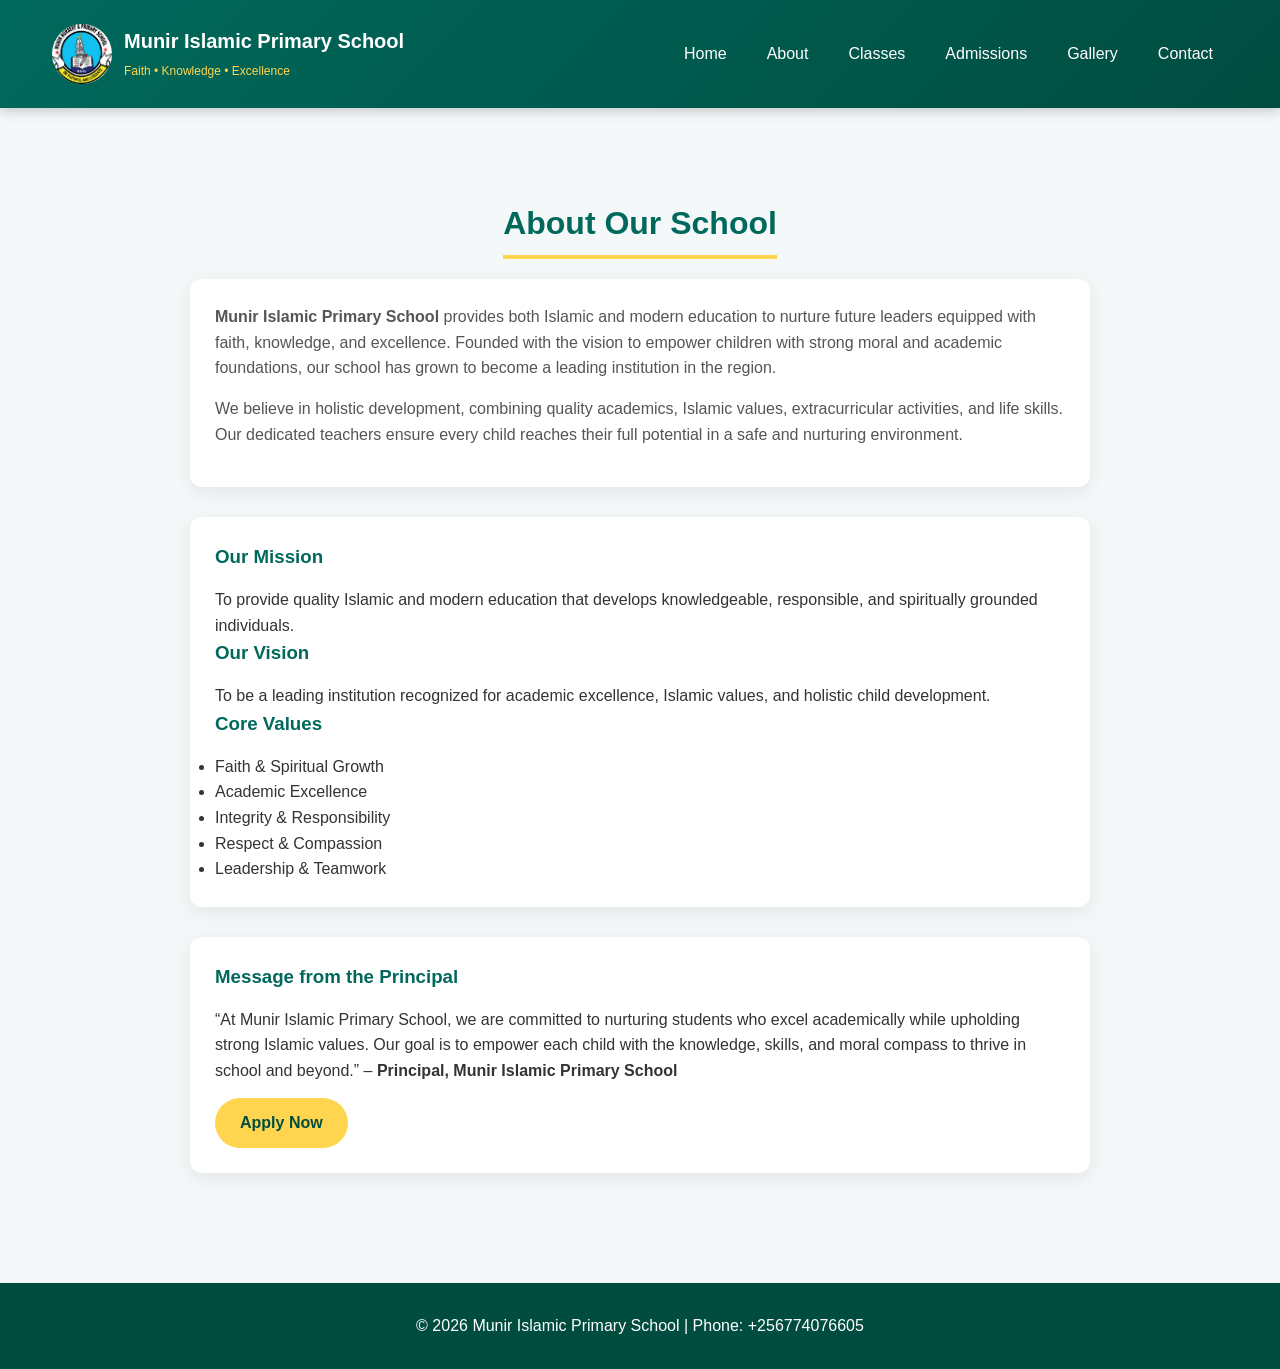
<file: about.html>
<!DOCTYPE html>
<html lang="en">
<head>
<meta charset="UTF-8">
<meta name="viewport" content="width=device-width, initial-scale=1.0">
<title>About | Munir Islamic Primary School</title>
<link rel="stylesheet" href="style.css">

<style>
body {
  font-family:'Poppins',sans-serif;
  margin:0;
  padding:0;
  line-height:1.6;
  background:#f4f8f9;
  color:#333;
}

/* HEADER */
header {
  background: linear-gradient(135deg,#00695c,#004d40);
  color:white;
  position:sticky;
  top:0;
  z-index:1000;
  padding:12px 20px;
  box-shadow:0 3px 12px rgba(0,0,0,0.2);
}
.header-container {
  display:flex;
  align-items:center;
  justify-content:space-between;
  flex-wrap:wrap;
  max-width:1200px;
  margin:auto;
}
.logo {display:flex;align-items:center;gap:12px;}
.logo img {width:60px;height:60px;border-radius:50%;}
.logo-text h2 {font-size:20px;margin:0;}
nav ul {list-style:none;display:flex;gap:10px;flex-wrap:wrap;margin:0;padding:0;}
nav ul li a {text-decoration:none;color:white;padding:10px 15px;border-radius:6px;transition:0.3s;}
nav ul li a:hover {background:#00796b;}

/* SECTION TITLES */
.section-title {text-align:center;margin:40px 0 20px;}
.section-title h2 {font-size:32px;color:#00695c;border-bottom:4px solid #ffd54f;display:inline-block;padding-bottom:6px;}

/* CARDS & CONTAINERS */
.card {
  background:white;
  padding:25px;
  margin:20px auto;
  border-radius:12px;
  box-shadow:0 5px 20px rgba(0,0,0,0.08);
  max-width:900px;
}

/* ABOUT TEXT */
.about-text p {
  margin-bottom:15px;
  font-size:16px;
  color:#555;
}

/* SUB-SECTIONS */
.sub-section {
  margin-top:30px;
}
.sub-section h3 {
  color:#00695c;
  margin-bottom:15px;
}

/* BUTTON */
.btn {
  display:inline-block;
  background:#ffd54f;
  color:#004d40;
  padding:12px 25px;
  border-radius:25px;
  text-decoration:none;
  font-weight:bold;
  transition:0.3s;
  margin-top:15px;
}
.btn:hover {background:#ffca28; transform:scale(1.05);}

/* FOOTER */
footer {
  background:#004d40;
  color:white;
  text-align:center;
  padding:30px 15px;
  margin-top:40px;
}

/* RESPONSIVE */
@media(max-width:768px){
.logo img {width:50px;height:50px;}
.section-title h2 {font-size:26px;}
.card {padding:20px;}
}
@media(max-width:480px){
nav ul {flex-direction:column;}
nav ul li a {padding:10px;}
}
</style>
</head>
<body>

<!-- HEADER -->
<header>
<div class="header-container">
<div class="logo">
<img src="School Badge.jpeg" alt="School Logo">
<div class="logo-text">
<h2>Munir Islamic Primary School</h2>
<span>Faith • Knowledge • Excellence</span>
</div>
</div>
<nav>
<ul>
<li><a href="index.html">Home</a></li>
<li><a href="about.html">About</a></li>
<li><a href="classes.html">Classes</a></li>
<li><a href="admissions.html">Admissions</a></li>
<li><a href="gallery.html">Gallery</a></li>
<li><a href="contact.html">Contact</a></li>
</ul>
</nav>
</div>
</header>

<!-- ABOUT SECTION -->
<section>
<div class="section-title"><h2>About Our School</h2></div>
<div class="card about-text">
<p><strong>Munir Islamic Primary School</strong> provides both Islamic and modern education to nurture future leaders equipped with faith, knowledge, and excellence. Founded with the vision to empower children with strong moral and academic foundations, our school has grown to become a leading institution in the region.</p>

<p>We believe in holistic development, combining quality academics, Islamic values, extracurricular activities, and life skills. Our dedicated teachers ensure every child reaches their full potential in a safe and nurturing environment.</p>
</div>

<!-- MISSION, VISION, VALUES -->
<div class="card sub-section">
<h3>Our Mission</h3>
<p>To provide quality Islamic and modern education that develops knowledgeable, responsible, and spiritually grounded individuals.</p>

<h3>Our Vision</h3>
<p>To be a leading institution recognized for academic excellence, Islamic values, and holistic child development.</p>

<h3>Core Values</h3>
<ul>
<li>Faith & Spiritual Growth</li>
<li>Academic Excellence</li>
<li>Integrity & Responsibility</li>
<li>Respect & Compassion</li>
<li>Leadership & Teamwork</li>
</ul>
</div>

<!-- PRINCIPAL MESSAGE -->
<div class="card sub-section">
<h3>Message from the Principal</h3>
<p>“At Munir Islamic Primary School, we are committed to nurturing students who excel academically while upholding strong Islamic values. Our goal is to empower each child with the knowledge, skills, and moral compass to thrive in school and beyond.” – <strong>Principal, Munir Islamic Primary School</strong></p>
<a href="admissions.html" class="btn">Apply Now</a>
</div>
</section>

<!-- FOOTER -->
<footer>
© 2026 Munir Islamic Primary School | Phone: +256774076605
</footer>

</body>
</html>
</file>
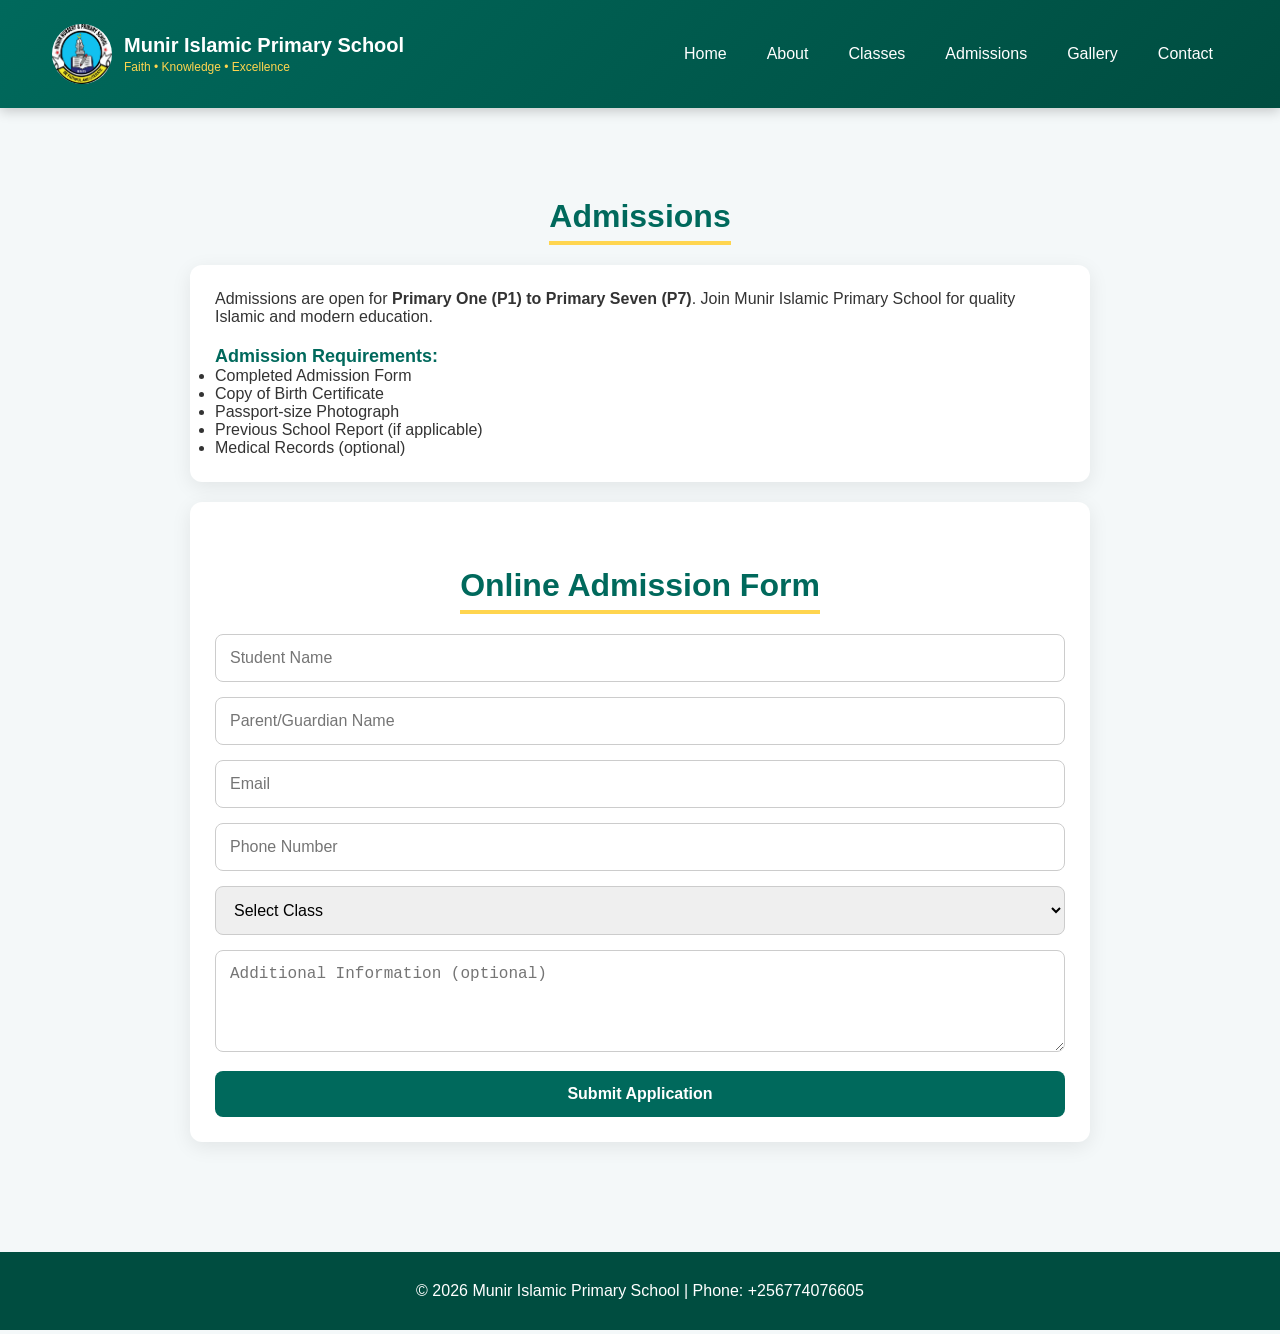
<file: admissions.html>
<!DOCTYPE html>
<html lang="en">
<head>
<meta charset="UTF-8">
<meta name="viewport" content="width=device-width, initial-scale=1.0">
<title>Admissions | Munir Islamic Primary School</title>
<link rel="stylesheet" href="style.css">
<style>
body {font-family:'Poppins',sans-serif;margin:0;padding:0;background:#f4f8f9;color:#333;}
header {background: linear-gradient(135deg,#00695c,#004d40); color:white; position:sticky; top:0; padding:12px 20px; box-shadow:0 3px 12px rgba(0,0,0,0.2);}
.header-container {display:flex; align-items:center; justify-content:space-between; flex-wrap:wrap; max-width:1200px;margin:auto;}
.logo {display:flex;align-items:center;gap:12px;}
.logo img {width:60px;height:60px;border-radius:50%;}
.logo-text h2 {margin:0;font-size:20px;}
nav ul {list-style:none;display:flex;gap:10px;flex-wrap:wrap;margin:0;padding:0;}
nav ul li a {text-decoration:none;color:white;padding:10px 15px;border-radius:6px;transition:0.3s;}
nav ul li a:hover {background:#00796b;}
.section-title {text-align:center;margin:40px 0 20px;}
.section-title h2 {font-size:32px;color:#00695c;border-bottom:4px solid #ffd54f;display:inline-block;padding-bottom:6px;}
.card {background:white; padding:25px; margin:20px auto; border-radius:12px; box-shadow:0 5px 20px rgba(0,0,0,0.08); max-width:900px;}
.admission-form input, .admission-form select, .admission-form textarea {width:100%; padding:14px; margin-bottom:15px; border-radius:8px; border:1px solid #ccc; font-size:16px;}
.admission-form button {width:100%; background:#00695c; color:white; padding:14px; border:none; border-radius:8px; font-size:16px; font-weight:bold; cursor:pointer; transition:0.3s;}
.admission-form button:hover {background:#004d40;}
.sub-heading {color:#00695c;margin-top:20px;font-weight:600;font-size:18px;}
footer {background:#004d40;color:white;text-align:center;padding:30px 15px;margin-top:40px;}
@media(max-width:768px){.logo img {width:50px;height:50px;}.section-title h2 {font-size:26px;}.card {padding:20px;}.admission-form input,.admission-form select,.admission-form textarea {padding:12px;}.admission-form button {padding:12px;}}
@media(max-width:480px){nav ul {flex-direction:column;} nav ul li a {padding:10px;}}
</style>
</head>
<body>

<header>
<div class="header-container">
<div class="logo">
<img src="School Badge.jpeg" alt="School Logo">
<div class="logo-text">
<h2>Munir Islamic Primary School</h2>
<span>Faith • Knowledge • Excellence</span>
</div>
</div>
<nav>
<ul>
<li><a href="index.html">Home</a></li>
<li><a href="about.html">About</a></li>
<li><a href="classes.html">Classes</a></li>
<li><a href="admissions.html">Admissions</a></li>
<li><a href="gallery.html">Gallery</a></li>
<li><a href="contact.html">Contact</a></li>
</ul>
</nav>
</div>
</header>

<section>
<div class="section-title"><h2>Admissions</h2></div>
<div class="card">
<p>Admissions are open for <strong>Primary One (P1) to Primary Seven (P7)</strong>. Join Munir Islamic Primary School for quality Islamic and modern education.</p>

<p class="sub-heading">Admission Requirements:</p>
<ul>
<li>Completed Admission Form</li>
<li>Copy of Birth Certificate</li>
<li>Passport-size Photograph</li>
<li>Previous School Report (if applicable)</li>
<li>Medical Records (optional)</li>
</ul>
</div>

<div class="card">
<div class="section-title"><h2>Online Admission Form</h2></div>
<form id="admissionForm" class="admission-form">
<input type="text" name="student_name" placeholder="Student Name" required>
<input type="text" name="parent_name" placeholder="Parent/Guardian Name" required>
<input type="email" name="email" placeholder="Email" required>
<input type="tel" name="phone" placeholder="Phone Number" required>
<select name="class" required>
<option value="">Select Class</option>
<option value="P1">Primary One (P1)</option>
<option value="P2">Primary Two (P2)</option>
<option value="P3">Primary Three (P3)</option>
<option value="P4">Primary Four (P4)</option>
<option value="P5">Primary Five (P5)</option>
<option value="P6">Primary Six (P6)</option>
<option value="P7">Primary Seven (P7)</option>
</select>
<textarea name="message" rows="4" placeholder="Additional Information (optional)"></textarea>
<button type="submit">Submit Application</button>
</form>
</div>
</section>

<footer>
© 2026 Munir Islamic Primary School | Phone: +256774076605
</footer>

<script>
// Initialize storage
if(!localStorage.getItem('admissionsData')) localStorage.setItem('admissionsData', JSON.stringify([]));

document.getElementById('admissionForm').addEventListener('submit', function(e){
  e.preventDefault();
  const form = e.target;
  const data = {
    student_name: form.student_name.value,
    parent_name: form.parent_name.value,
    email: form.email.value,
    phone: form.phone.value,
    class: form.class.value,
    message: form.message.value,
    submitted_at: new Date().toLocaleString()
  };
  let allData = JSON.parse(localStorage.getItem('admissionsData'));
  allData.push(data);
  localStorage.setItem('admissionsData', JSON.stringify(allData));
  
  // Redirect to thank you page
  window.location.href = "submit.html";
});
</script>

</body>
</html>
</file>
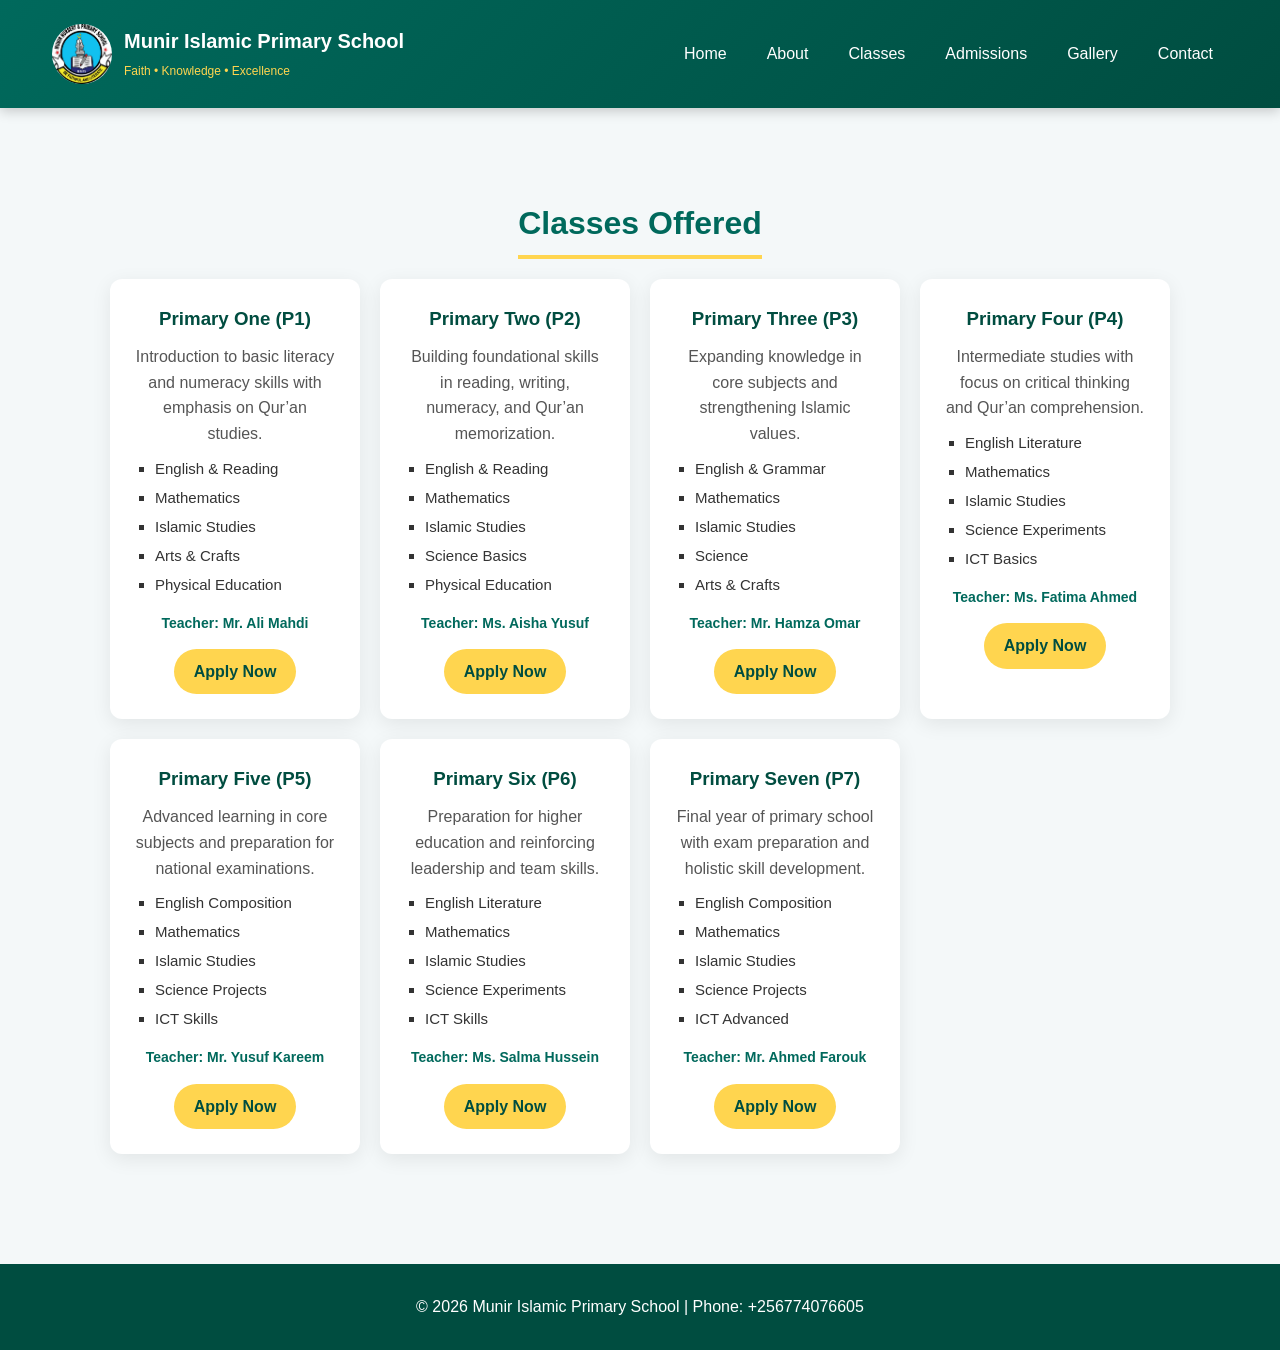
<file: classes.html>
<!DOCTYPE html>
<html lang="en">
<head>
<meta charset="UTF-8">
<meta name="viewport" content="width=device-width, initial-scale=1.0">
<title>Classes | Munir Islamic Primary School</title>
<link rel="stylesheet" href="style.css">

<style>
body {
  font-family: 'Poppins', sans-serif;
  margin:0;
  padding:0;
  background:#f4f8f9;
  line-height:1.6;
  color:#333;
}

/* HEADER */
header {
  background: linear-gradient(135deg,#00695c,#004d40);
  color:white;
  position: sticky;
  top:0;
  z-index:1000;
  padding:12px 20px;
  box-shadow: 0 3px 12px rgba(0,0,0,0.2);
}
.header-container {
  display:flex;
  align-items:center;
  justify-content:space-between;
  flex-wrap:wrap;
  max-width:1200px;
  margin:auto;
}
.logo {
  display:flex;
  align-items:center;
  gap:12px;
}
.logo img {
  width:60px;
  height:60px;
  border-radius:50%;
}
.logo-text h2 {font-size:20px;margin:0;}
nav ul {list-style:none;display:flex;gap:10px;flex-wrap:wrap;margin:0;padding:0;}
nav ul li a {
  text-decoration:none;color:white;padding:10px 15px;border-radius:6px;transition:0.3s;
}
nav ul li a:hover {background:#00796b;}

/* SECTION TITLES */
.section-title {
  text-align:center;
  margin:40px 0 20px;
}
.section-title h2 {
  font-size:32px;
  color:#00695c;
  border-bottom: 4px solid #ffd54f;
  display:inline-block;
  padding-bottom:6px;
}

/* CLASS CARDS */
.grid {
  display:grid;
  grid-template-columns:repeat(auto-fit,minmax(250px,1fr));
  gap:20px;
  margin:20px 0;
}
.card {
  background:white;
  padding:25px;
  border-radius:12px;
  box-shadow:0 5px 20px rgba(0,0,0,0.08);
  text-align:center;
  transition:0.3s;
  cursor:pointer;
}
.card:hover {transform:translateY(-5px);box-shadow:0 8px 25px rgba(0,0,0,0.15);}
.card h3 {margin-bottom:10px; color:#004d40;}
.card p {font-size:16px; color:#555;}

/* SUBJECT LIST */
.subjects {
  text-align:left;
  margin-top:10px;
}
.subjects li {
  list-style: square;
  margin-left:20px;
  margin-bottom:5px;
  font-size:15px;
  color:#333;
}

/* TEACHER INFO */
.teacher {
  margin-top:15px;
  font-size:14px;
  color:#00695c;
  font-weight:600;
}

/* BUTTON */
.btn {
  display:inline-block;
  background:#ffd54f;
  color:#004d40;
  padding:10px 20px;
  border-radius:25px;
  text-decoration:none;
  font-weight:bold;
  margin-top:15px;
  transition:0.3s;
}
.btn:hover {background:#ffca28;transform:scale(1.05);}

/* FOOTER */
footer {
  background:#004d40;
  color:white;
  text-align:center;
  padding:30px 15px;
  margin-top:40px;
}

/* RESPONSIVE */
@media(max-width:768px){
.logo img {width:50px;height:50px;}
.section-title h2 {font-size:26px;}
.card {padding:20px;}
}
@media(max-width:480px){
nav ul {flex-direction:column;}
nav ul li a {padding:10px;}
}
</style>
</head>
<body>

<!-- HEADER -->
<header>
<div class="header-container">
<div class="logo">
<img src="School Badge.jpeg" alt="School Logo">
<div class="logo-text">
<h2>Munir Islamic Primary School</h2>
<span>Faith • Knowledge • Excellence</span>
</div>
</div>
<nav>
<ul>
<li><a href="index.html">Home</a></li>
<li><a href="about.html">About</a></li>
<li><a href="classes.html">Classes</a></li>
<li><a href="admissions.html">Admissions</a></li>
<li><a href="gallery.html">Gallery</a></li>
<li><a href="contact.html">Contact</a></li>
</ul>
</nav>
</div>
</header>

<!-- CLASSES SECTION -->
<section>
<div class="section-title"><h2>Classes Offered</h2></div>
<div class="grid">

<div class="card">
<h3>Primary One (P1)</h3>
<p>Introduction to basic literacy and numeracy skills with emphasis on Qur’an studies.</p>
<ul class="subjects">
<li>English & Reading</li>
<li>Mathematics</li>
<li>Islamic Studies</li>
<li>Arts & Crafts</li>
<li>Physical Education</li>
</ul>
<div class="teacher">Teacher: Mr. Ali Mahdi</div>
<a href="admissions.html" class="btn">Apply Now</a>
</div>

<div class="card">
<h3>Primary Two (P2)</h3>
<p>Building foundational skills in reading, writing, numeracy, and Qur’an memorization.</p>
<ul class="subjects">
<li>English & Reading</li>
<li>Mathematics</li>
<li>Islamic Studies</li>
<li>Science Basics</li>
<li>Physical Education</li>
</ul>
<div class="teacher">Teacher: Ms. Aisha Yusuf</div>
<a href="admissions.html" class="btn">Apply Now</a>
</div>

<div class="card">
<h3>Primary Three (P3)</h3>
<p>Expanding knowledge in core subjects and strengthening Islamic values.</p>
<ul class="subjects">
<li>English & Grammar</li>
<li>Mathematics</li>
<li>Islamic Studies</li>
<li>Science</li>
<li>Arts & Crafts</li>
</ul>
<div class="teacher">Teacher: Mr. Hamza Omar</div>
<a href="admissions.html" class="btn">Apply Now</a>
</div>

<div class="card">
<h3>Primary Four (P4)</h3>
<p>Intermediate studies with focus on critical thinking and Qur’an comprehension.</p>
<ul class="subjects">
<li>English Literature</li>
<li>Mathematics</li>
<li>Islamic Studies</li>
<li>Science Experiments</li>
<li>ICT Basics</li>
</ul>
<div class="teacher">Teacher: Ms. Fatima Ahmed</div>
<a href="admissions.html" class="btn">Apply Now</a>
</div>

<div class="card">
<h3>Primary Five (P5)</h3>
<p>Advanced learning in core subjects and preparation for national examinations.</p>
<ul class="subjects">
<li>English Composition</li>
<li>Mathematics</li>
<li>Islamic Studies</li>
<li>Science Projects</li>
<li>ICT Skills</li>
</ul>
<div class="teacher">Teacher: Mr. Yusuf Kareem</div>
<a href="admissions.html" class="btn">Apply Now</a>
</div>

<div class="card">
<h3>Primary Six (P6)</h3>
<p>Preparation for higher education and reinforcing leadership and team skills.</p>
<ul class="subjects">
<li>English Literature</li>
<li>Mathematics</li>
<li>Islamic Studies</li>
<li>Science Experiments</li>
<li>ICT Skills</li>
</ul>
<div class="teacher">Teacher: Ms. Salma Hussein</div>
<a href="admissions.html" class="btn">Apply Now</a>
</div>

<div class="card">
<h3>Primary Seven (P7)</h3>
<p>Final year of primary school with exam preparation and holistic skill development.</p>
<ul class="subjects">
<li>English Composition</li>
<li>Mathematics</li>
<li>Islamic Studies</li>
<li>Science Projects</li>
<li>ICT Advanced</li>
</ul>
<div class="teacher">Teacher: Mr. Ahmed Farouk</div>
<a href="admissions.html" class="btn">Apply Now</a>
</div>

</div>
</section>

<!-- FOOTER -->
<footer>
© 2026 Munir Islamic Primary School | Phone: +256774076605
</footer>

</body>
</html>
</file>
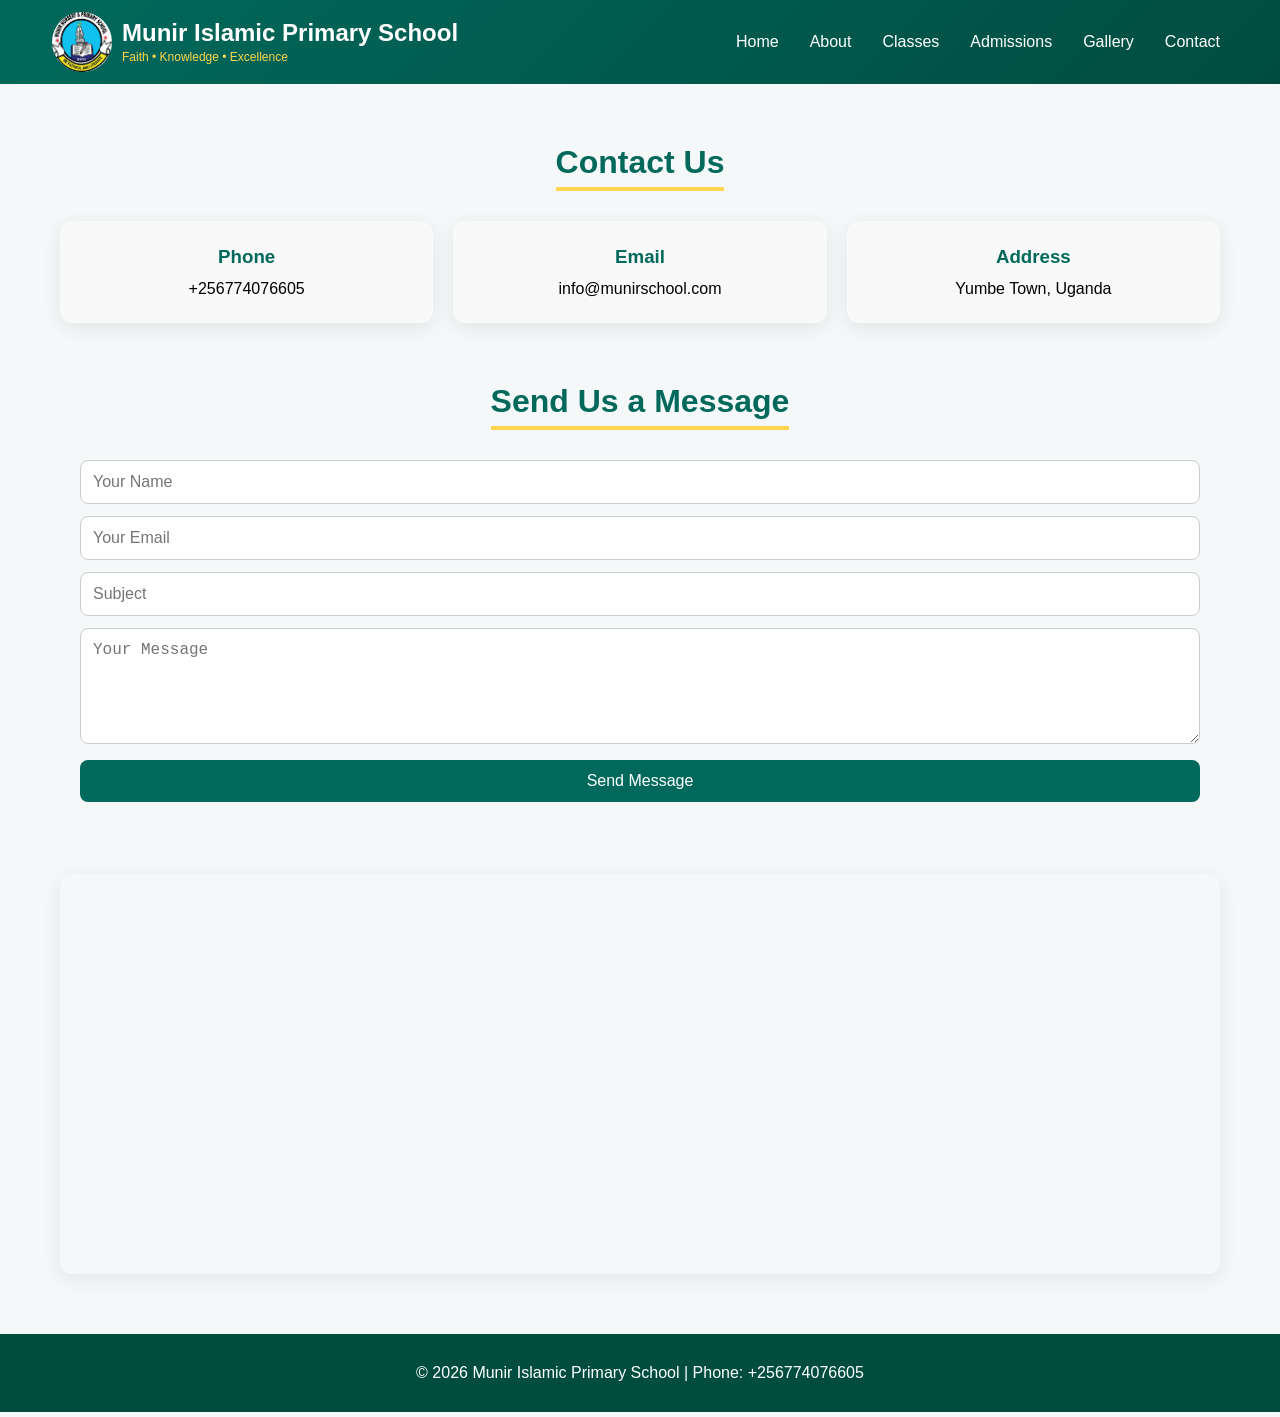
<file: contact.html>
<!DOCTYPE html>
<html lang="en">
<head>
<meta charset="UTF-8">
<meta name="viewport" content="width=device-width, initial-scale=1.0">
<title>Contact | Munir Islamic Primary School</title>
<link rel="stylesheet" href="style.css">

<style>
/* ===== CONTACT PAGE STYLES ===== */
section {
  max-width: 1200px;
  margin: 40px auto;
  padding: 20px;
}

.section-title {
  text-align:center;
  margin-bottom:30px;
}

.section-title h2 {
  font-size: 32px;
  color: #00695c;
  border-bottom: 4px solid #ffd54f;
  display: inline-block;
  padding-bottom: 6px;
}

/* ===== CONTACT GRID ===== */
.contact-grid {
  display: grid;
  grid-template-columns: repeat(auto-fit, minmax(280px,1fr));
  gap: 20px;
}

.contact-card {
  background: #f9f9f9;
  padding: 25px;
  border-radius: 12px;
  box-shadow: 0 5px 20px rgba(0,0,0,0.08);
  text-align: center;
  transition: 0.3s;
}

.contact-card:hover {
  transform: translateY(-5px);
  box-shadow: 0 8px 25px rgba(0,0,0,0.15);
}

.contact-card h3 {
  color: #00695c;
  margin-bottom: 12px;
}

/* ===== FORM ===== */
form input, form textarea, form button {
  width: 100%;
  padding: 12px;
  margin-bottom: 12px;
  border-radius: 8px;
  border: 1px solid #ccc;
  font-size: 16px;
}

form button {
  background: #00695c;
  color: white;
  border: none;
  font-size: 16px;
  border-radius: 8px;
  cursor: pointer;
  transition: 0.3s;
}

form button:hover {
  background: #004d40;
}

/* ===== MAP ===== */
.map-container {
  width: 100%;
  height: 400px;
  margin-top: 30px;
  border-radius: 12px;
  overflow: hidden;
  box-shadow: 0 5px 20px rgba(0,0,0,0.08);
}

/* ===== FOOTER ===== */
footer {
  background:#004d40;
  color:white;
  text-align:center;
  padding:30px 15px;
  margin-top:40px;
}

/* ===== RESPONSIVE ===== */
@media(max-width:768px){
.contact-grid {
  grid-template-columns: 1fr;
}
}
</style>
</head>
<body>

<!-- HEADER -->
<header>
<div class="header-container">
<div class="logo">
<img src="School Badge.jpeg" style="width:60px;height:60px;border-radius:50%;">
<div class="logo-text">
<h2>Munir Islamic Primary School</h2>
<span>Faith • Knowledge • Excellence</span>
</div>
</div>
<nav>
<ul>
<li><a href="index.html">Home</a></li>
<li><a href="about.html">About</a></li>
<li><a href="classes.html">Classes</a></li>
<li><a href="admissions.html">Admissions</a></li>
<li><a href="gallery.html">Gallery</a></li>
<li><a href="contact.html">Contact</a></li>
</ul>
</nav>
</div>
</header>

<!-- CONTACT SECTION -->
<section>
<div class="section-title"><h2>Contact Us</h2></div>

<div class="contact-grid">
  <!-- Contact Info -->
  <div class="contact-card">
    <h3>Phone</h3>
    <p>+256774076605</p>
  </div>
  <div class="contact-card">
    <h3>Email</h3>
    <p>info@munirschool.com</p>
  </div>
  <div class="contact-card">
    <h3>Address</h3>
    <p>Yumbe Town, Uganda</p>
  </div>
</div>

<!-- Contact Form -->
<section style="margin-top:40px;">
<div class="section-title"><h2>Send Us a Message</h2></div>
<form>
<input type="text" placeholder="Your Name" required>
<input type="email" placeholder="Your Email" required>
<input type="text" placeholder="Subject" required>
<textarea rows="5" placeholder="Your Message" required></textarea>
<button type="submit">Send Message</button>
</form>
</section>

<!-- Google Map -->
<div class="map-container">
<iframe src="https://www.google.com/maps/embed?pb=!1m18!1m12!1m3!1d3976.123456!2d31.245!3d3.465!2m3!1f0!2f0!3f0!3m2!1i1024!2i768!4f13.1!3m3!1m2!1s0x1743abcdef!2sMunir%20Islamic%20Primary%20School!5e0!3m2!1sen!2sug!4v1678901234567!5m2!1sen!2sug" width="100%" height="100%" style="border:0;" allowfullscreen="" loading="lazy"></iframe>
</div>
</section>

<!-- FOOTER -->
<footer>
© 2026 Munir Islamic Primary School | Phone: +256774076605
</footer>

</body>
</html>
</file>
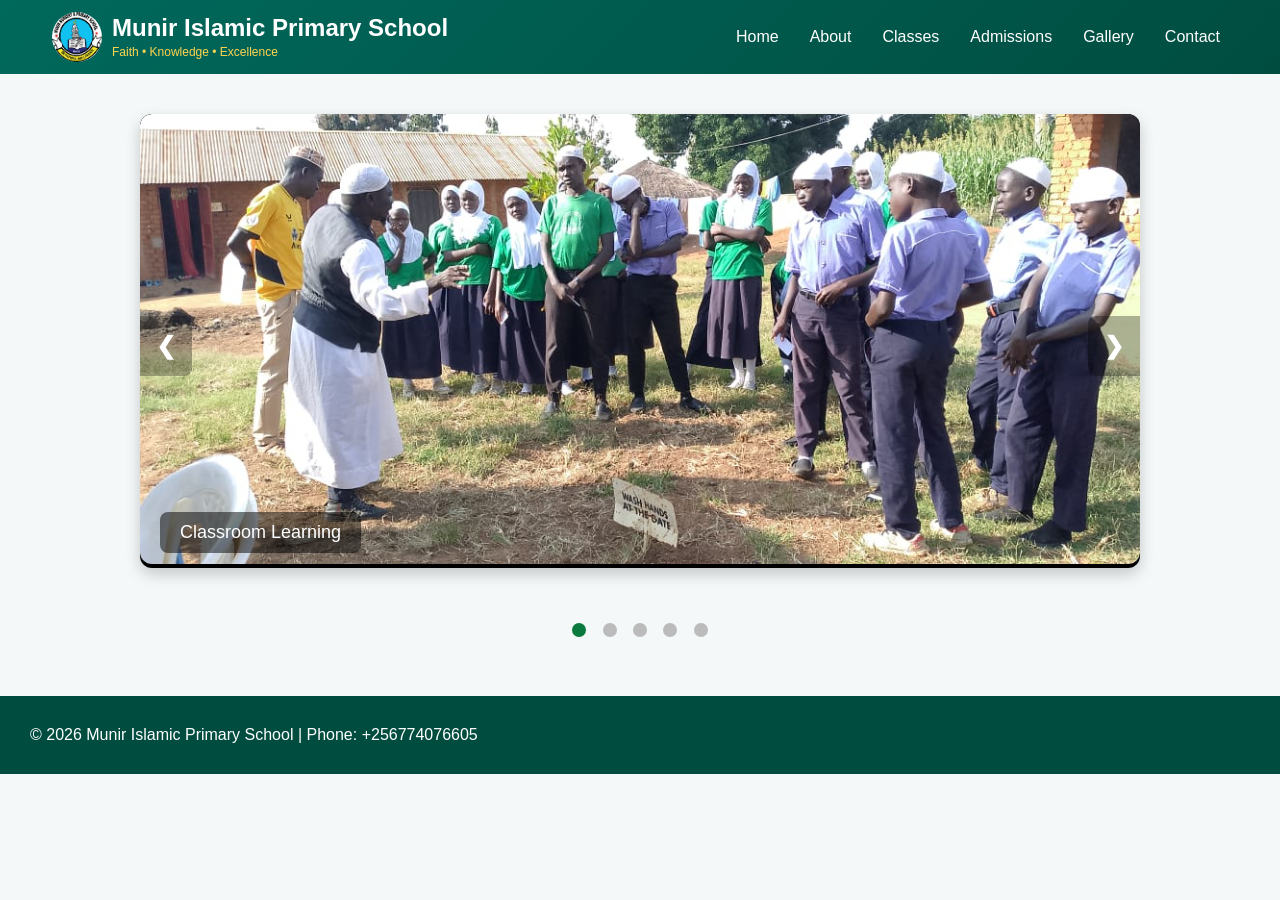
<file: gallery.html>
<!DOCTYPE html>
<html lang="en">
<head>
<meta charset="UTF-8">
<meta name="viewport" content="width=device-width, initial-scale=1.0">
<title>Gallery | Munir Islamic Primary School</title>

<link rel="stylesheet" href="style.css">

<style>
/* ===== SLIDESHOW CONTAINER ===== */
.slideshow-container {
  max-width: 1000px;
  margin: 40px auto;
  position: relative;
  border-radius: 12px;
  overflow: hidden;
  box-shadow: 0 6px 15px rgba(0,0,0,0.2);
  background:#000;
}

.mySlides {
  display: none;
  position: relative;
}

.mySlides img, .mySlides video {
  width: 100%;
  max-height: 500px;
  object-fit: cover;
  border-radius: 12px;
}

.caption {
  position: absolute;
  bottom: 15px;
  left: 20px;
  color: white;
  font-size: 18px;
  background: rgba(0,0,0,0.5);
  padding: 10px 20px;
  border-radius: 8px;
}

/* Next & previous buttons */
.prev, .next {
  cursor: pointer;
  position: absolute;
  top: 50%;
  width: auto;
  padding: 16px;
  margin-top: -25px;
  color: white;
  font-weight: bold;
  font-size: 24px;
  border-radius: 0 8px 8px 0;
  user-select: none;
  background: rgba(0,0,0,0.3);
  transition: 0.3s;
}

.next {
  right: 0;
  border-radius: 8px 0 0 8px;
}

.prev:hover, .next:hover {
  background: rgba(0,0,0,0.6);
}

/* Dots */
.dot-container {
  text-align: center;
  padding: 15px 0;
  background: #f4f8f9;
}

.dot {
  cursor: pointer;
  height: 14px;
  width: 14px;
  margin: 0 6px;
  background-color: #bbb;
  border-radius: 50%;
  display: inline-block;
  transition: background-color 0.3s;
}

.active, .dot:hover {
  background-color: #0b7a3e;
}

/* Responsive */
@media(max-width:768px){
.mySlides img, .mySlides video{
  height: 300px;
}
.caption{
  font-size: 14px;
  padding: 6px 12px;
}
.prev, .next{
  font-size: 18px;
  padding: 12px;
}
}
</style>
</head>
<body>

<!-- HEADER -->
<header>
<div class="header-container">
<div class="logo">
<img src="School Badge.jpeg">
<div class="logo-text">
<h2>Munir Islamic Primary School</h2>
<span>Faith • Knowledge • Excellence</span>
</div>
</div>
<nav>
<ul>
<li><a href="index.html">Home</a></li>
<li><a href="about.html">About</a></li>
<li><a href="classes.html">Classes</a></li>
<li><a href="admissions.html">Admissions</a></li>
<li><a href="gallery.html">Gallery</a></li>
<li><a href="contact.html">Contact</a></li>
</ul>
</nav>
</div>
</header>

<!-- SLIDESHOW -->
<div class="slideshow-container">

<div class="mySlides fade">
<img src="1.jpeg" alt="Classroom Learning">
<div class="caption">Classroom Learning</div>
</div>
<!--
<div class="mySlides fade">
<video controls>
  <source src="videos/school_event.mp4" type="video/mp4">
  Your browser does not support HTML5 video.
</video>
<div class="caption">School Event Video</div>
</div> -->

<div class="mySlides fade">
<img src="3.jpeg" alt="Sports Activities">
<div class="caption">Girls preparing for Sports Activities</div>
</div>
<!--
<div class="mySlides fade">
<video controls>
  <source src="videos/quran_class.mp4" type="video/mp4">
  Your browser does not support HTML5 video.
</video>
<div class="caption">Qur'an Learning Video</div>
</div> -->

<div class="mySlides fade">
<img src="5.jpeg" alt="Outdoor Activities">
<div class="caption">Girls preparing for Sports Activities</div>
</div>

<div class="mySlides fade">
<img src="6.jpeg" alt="Outdoor Activities">
<div class="caption">Classroom and Office Blocks in Need of Renovation</div>
</div>
<div class="mySlides fade">
<img src="12.png" alt="Outdoor Activities">
<div class="caption">Classroom and Office Blocks in Need of Renovation</div>
</div>

<!-- Next/Prev buttons -->
<a class="prev" onclick="plusSlides(-1)">❮</a>
<a class="next" onclick="plusSlides(1)">❯</a>

</div>

<!-- Dots -->
<div class="dot-container">
<span class="dot" onclick="currentSlide(1)"></span>
<span class="dot" onclick="currentSlide(2)"></span>
<span class="dot" onclick="currentSlide(3)"></span>
<span class="dot" onclick="currentSlide(4)"></span>
<span class="dot" onclick="currentSlide(5)"></span>
</div>

<!-- FOOTER -->
<footer>
© 2026 Munir Islamic Primary School | Phone: +256774076605
</footer>

<script>
let slideIndex = 0;
showSlides();

// Automatic slideshow
function showSlides(){
  let i;
  let slides = document.getElementsByClassName("mySlides");
  let dots = document.getElementsByClassName("dot");
  for(i=0;i<slides.length;i++){
    slides[i].style.display="none";
    // Pause videos when hidden
    let video = slides[i].querySelector("video");
    if(video) video.pause();
  }
  slideIndex++;
  if(slideIndex>slides.length){slideIndex=1}
  slides[slideIndex-1].style.display="block";
  let video = slides[slideIndex-1].querySelector("video");
  if(video) video.play();
  for(i=0;i<dots.length;i++){
    dots[i].className=dots[i].className.replace(" active","");
  }
  dots[slideIndex-1].className += " active";
  setTimeout(showSlides,5000); // Change slide every 5 seconds
}

// Next/previous controls
function plusSlides(n){
  slideIndex += n-1;
  showSlides();
}

// Dot controls
function currentSlide(n){
  slideIndex = n-1;
  showSlides();
}
</script>

</body>
</html>
</file>
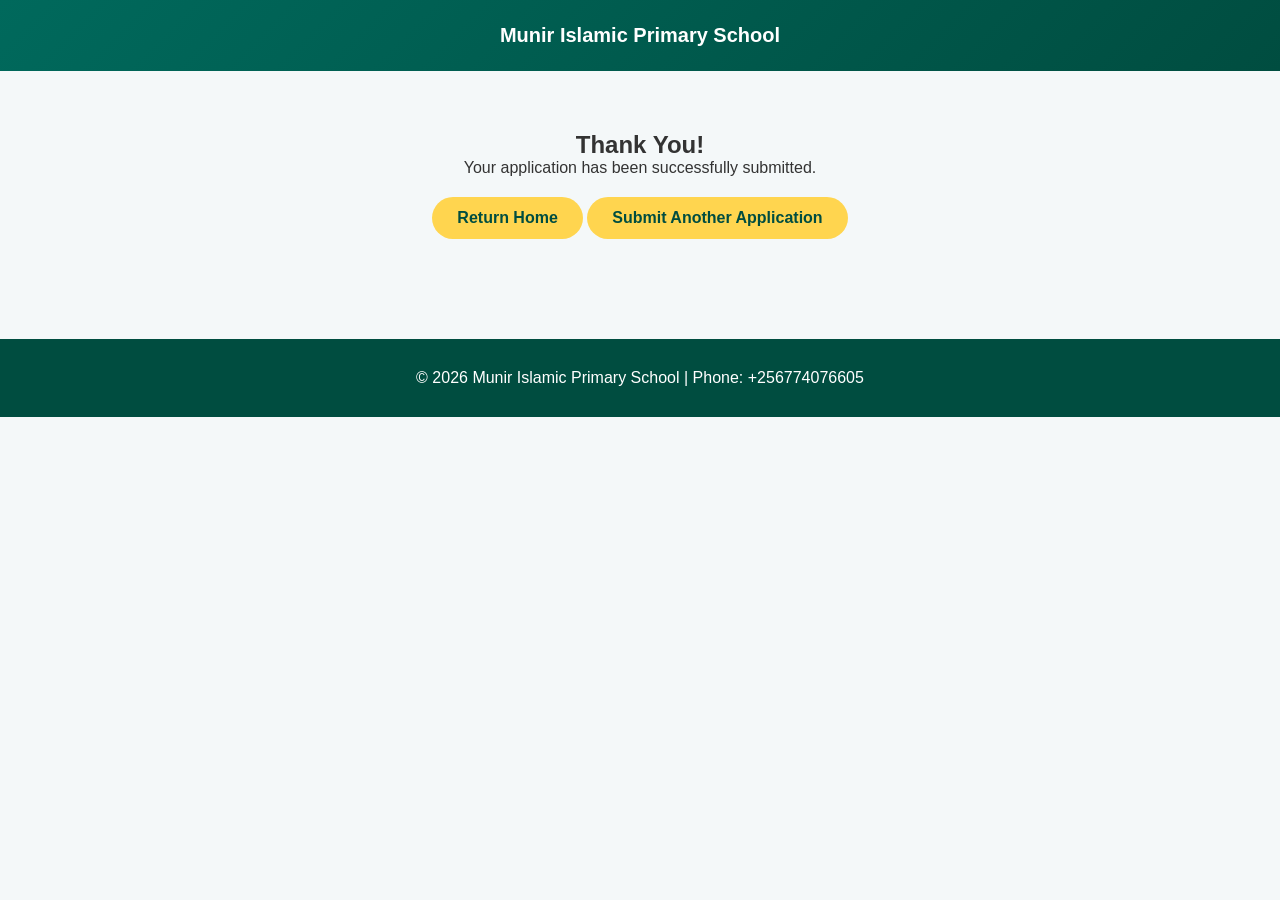
<file: submit.html>
<!DOCTYPE html>
<html lang="en">
<head>
<meta charset="UTF-8">
<meta name="viewport" content="width=device-width, initial-scale=1.0">
<title>Thank You | Munir Islamic Primary School</title>
<link rel="stylesheet" href="style.css">
<style>
body {font-family:'Poppins',sans-serif;margin:0;padding:0;background:#f4f8f9;color:#333;text-align:center;}
header {background: linear-gradient(135deg,#00695c,#004d40); color:white; padding:12px 20px;}
.header-container {max-width:1200px;margin:auto; display:flex; align-items:center; justify-content:center; flex-wrap:wrap;}
header h2 {margin:0;font-size:20px;}
section {padding:60px 20px;}
.btn {display:inline-block;background:#ffd54f;color:#004d40;padding:12px 25px;border-radius:25px;text-decoration:none;font-weight:bold;transition:0.3s;margin-top:20px;}
.btn:hover {background:#ffca28; transform:scale(1.05);}
footer {background:#004d40;color:white;text-align:center;padding:30px 15px;margin-top:40px;}
</style>
</head>
<body>

<header>
<div class="header-container">
<h2>Munir Islamic Primary School</h2>
</div>
</header>

<section>
<h1>Thank You!</h1>
<p>Your application has been successfully submitted.</p>
<a href="index.html" class="btn">Return Home</a>
<a href="admissions.html" class="btn">Submit Another Application</a>
</section>

<footer>
© 2026 Munir Islamic Primary School | Phone: +256774076605
</footer>

</body>
</html>
</file>
<file: style.css>
:root{
--primary:#00695c;
--secondary:#004d40;
--accent:#ffd54f;
--light:#f4f8f9;
}
*{margin:0;padding:0;box-sizing:border-box;}
body{font-family:Poppins,Arial;background:var(--light);}
header{background:linear-gradient(135deg,var(--primary),var(--secondary));color:white;}
.header-container{max-width:1200px;margin:auto;display:flex;justify-content:space-between;align-items:center;padding:12px;}
.logo{display:flex;align-items:center;gap:10px;}
.logo img{width:50px;height:50px;background:white;border-radius:50%;}
.logo-text span{color:var(--accent);font-size:12px;}
nav ul{display:flex;list-style:none;gap:15px;}
nav a{color:white;text-decoration:none;padding:8px;border-radius:6px;}
nav a:hover{background:rgba(255,255,255,0.2);}
.hero{height:80vh;background:linear-gradient(rgba(0,77,64,.7),rgba(0,77,64,.8)),url('../images/hero.svg') center/cover no-repeat;color:white;display:flex;align-items:center;justify-content:center;text-align:center;}
section{max-width:1100px;margin:auto;padding:50px 20px;}
.section-title{text-align:center;margin-bottom:25px;}
.grid{display:grid;grid-template-columns:repeat(auto-fit,minmax(250px,1fr));gap:20px;}
.card{background:white;padding:20px;border-radius:10px;box-shadow:0 4px 10px rgba(0,0,0,.1);}
.btn{background:var(--accent);padding:12px 25px;border-radius:25px;text-decoration:none;color:#004d40;font-weight:bold;}
footer{background:var(--secondary);color:white;padding:30px;margin-top:40px;}
.footer-bottom{text-align:center;}
</file>
